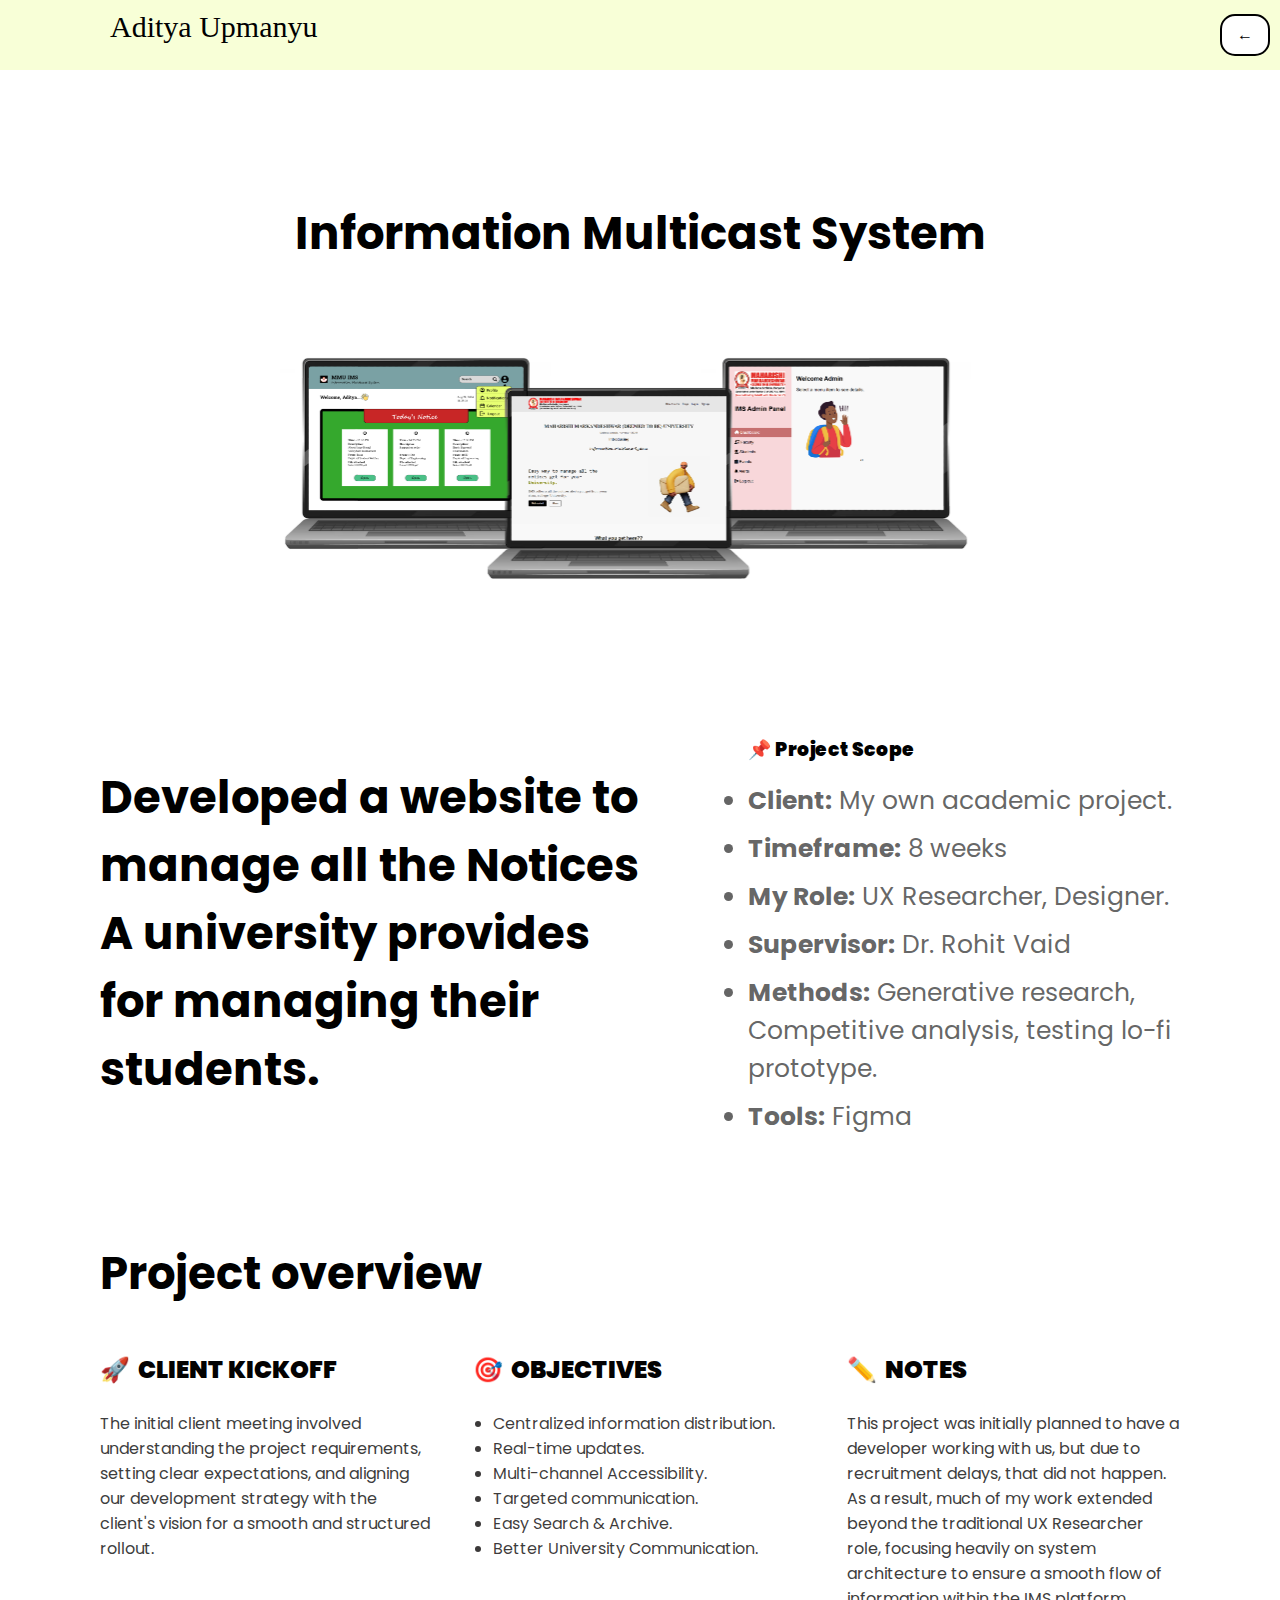
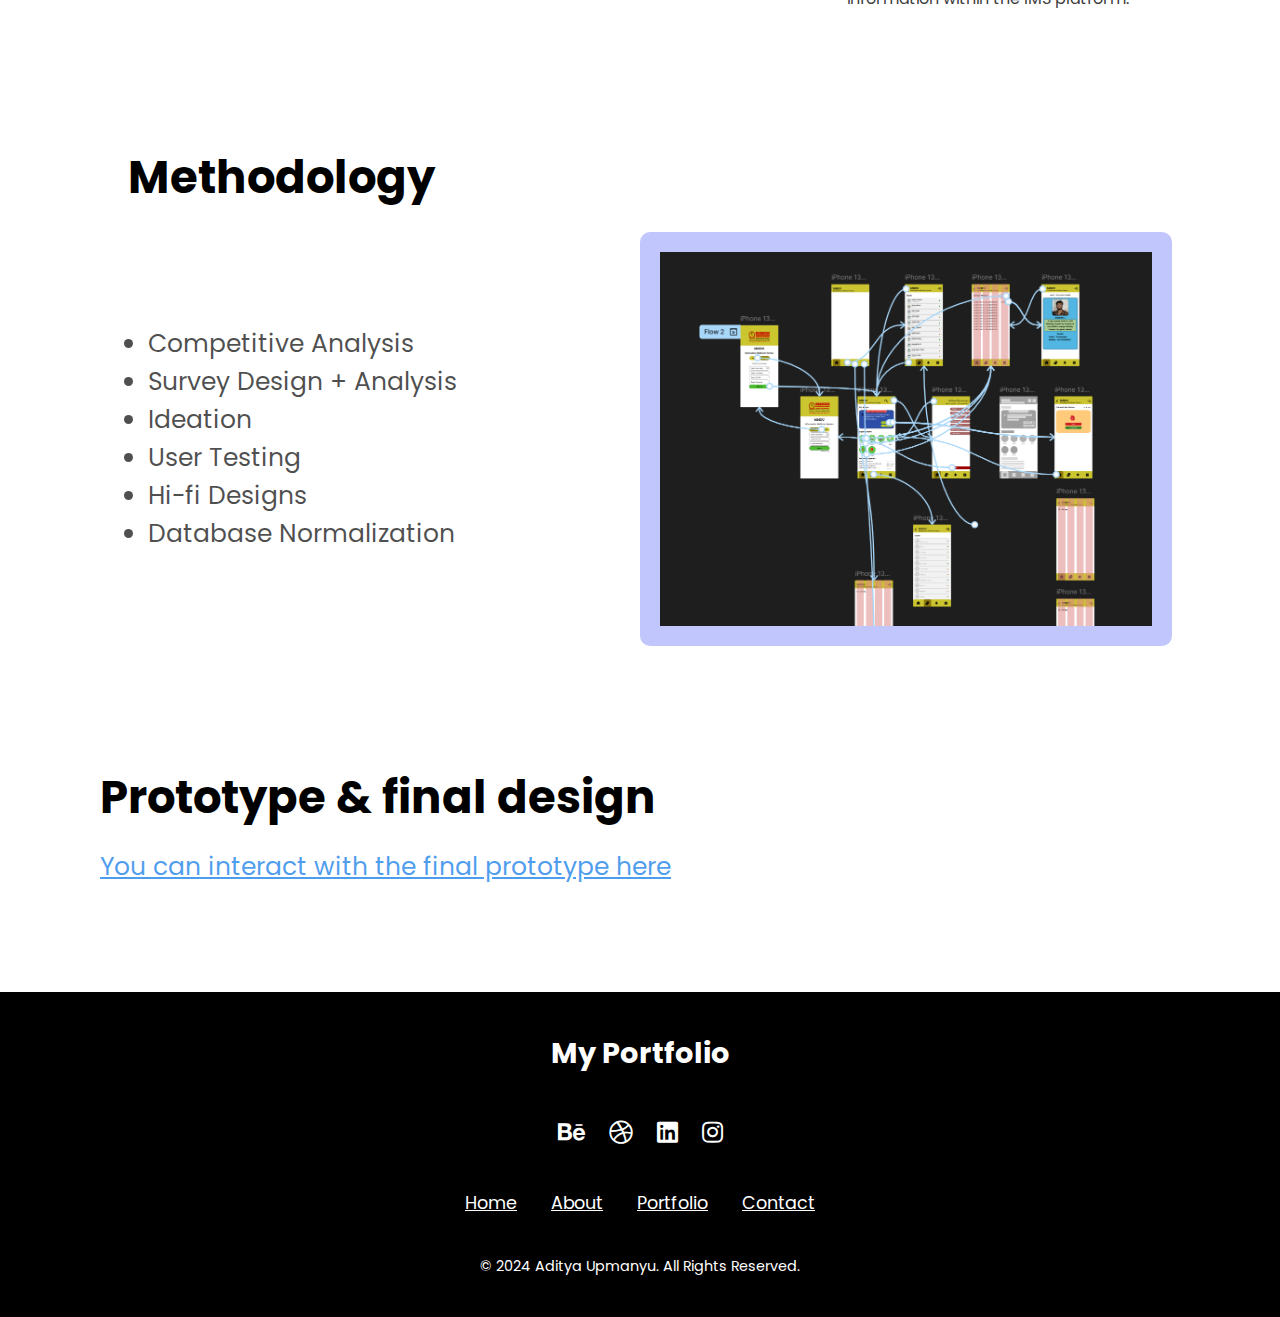
<file: project1.html>
<!DOCTYPE html>
<html lang="en">
<head>
    <meta charset="UTF-8">
    <meta name="viewport" content="width=device-width, initial-scale=1.0">
    <link rel="stylesheet" href="project1.css">    
    <title>project1-ims</title>
    <link rel="stylesheet" href="https://cdnjs.cloudflare.com/ajax/libs/font-awesome/5.15.3/css/all.min.css">
</head>
<body>
     <!-- Header Section -->
     <header class="header">
        <div class="logo">
            <span>Aditya Upmanyu</span>
        </div>        
        <button class="back-btn" onclick="goBack()">&#8592; </button>    
    </header>

    <section class="hero">
        <h1>Information Multicast System</h1>
        <div class="hero-box">
            <img src="heroimg.png" alt="IMS Preview">
        </div>
    </section>
    
    <section class="project-details">
        <div class="project-text">
            <h2>Developed a website to manage all the Notices <br> A university provides<br>for managing their <br> students.</h2>
        </div>
        <div class="project-scope">
            <h3>📌 <b>Project Scope</b></h3>
            <ul>
                <li><b>Client:</b> My own academic project.</li>
                <li><b>Timeframe:</b> 8 weeks</li>
                <li><b>My Role:</b> UX Researcher, Designer.</li>
                <li><b>Supervisor:</b> Dr. Rohit Vaid</li>
                <li><b>Methods:</b> Generative research, Competitive analysis, testing lo-fi prototype.</li>
                <li><b>Tools:</b> Figma</li>
            </ul>
        </div>
    </section>
    
    <section class="project-overview">
        <h2>Project overview</h2>
        <div class="overview-content">
            <div class="client-kickoff">
                <h3>🚀 <b>CLIENT KICKOFF</b></h3>
                <p>
                    The initial client meeting involved understanding the project requirements, 
                    setting clear expectations, and aligning our development strategy with 
                    the client's vision for a smooth and structured rollout.
                </p>
            </div>
            <div class="objectives">
                <h3>🎯 <b>OBJECTIVES</b></h3>
                <ul>
                    <li>Centralized information distribution.</li>
                    <li>Real-time updates.</li>
                    <li>Multi-channel Accessibility.</li>
                    <li>Targeted communication.</li>
                    <li>Easy Search & Archive.</li>
                    <li>Better University Communication.</li>
                </ul>
            </div>
            
            <div class="notes">
                <h3>✏️ <b>NOTES</b></h3>
                <p>
                    This project was initially planned to have a developer working with us, 
                    but due to recruitment delays, that did not happen. As a result, much of my work 
                    extended beyond the traditional UX Researcher role, focusing heavily on system 
                    architecture to ensure a smooth flow of information within the IMS platform.
                </p>
            </div>
        </div>
    </section>
    
    <section class="methodology">
        <h2>Methodology</h2>
        <div class="methodology-content">
            <div class="methodology-text">
                <ul>
                    <li>Competitive Analysis</li>
                    <li>Survey Design + Analysis</li>
                    <li>Ideation</li>
                    <li>User Testing</li>
                    <li>Hi-fi Designs</li>
                    <li>Database Normalization</li>
                </ul>
            </div>
            <div class="methodology-image">
                <img src="methodology.png" alt="Methodology Image">
            </div>
        </div>
    </section>
    
    <section class="prototype-section">
        <h2>Prototype & final design</h2>
        <p><a href="https://www.figma.com/proto/Ix8tgzHjoJt3C3IConhJer/MMDU-IMS?node-id=169-2&t=2EGc1FqWKYw0ySCk-1" target="_blank">You can interact with the final prototype here</a></p>
    </section>    
        <footer class="footer">
            <div class="footer-content">
                <div class="footer-logo">
                    <span>My Portfolio</span>
                </div>
                <div class="footer-social">
                    <a href="https://www.behance.net/adityaupmanyu78"><i class="fab fa-behance"></i></a>
                    <a href="https://dribbble.com/sabortooth69"><i class="fab fa-dribbble"></i></a>
                    <a href="https://www.linkedin.com/in/aditya-upmanyu-0806b926b/"><i class="fab fa-linkedin"></i></a>
                    <a href="https://www.instagram.com/adityaa.ux/"><i class="fab fa-instagram"></i></a>
                </div>
                <div class="footer-links">
                    <a href="#">Home</a>
                    <a href="#">About</a>
                    <a href="#">Portfolio</a>
                    <a href="contact.html">Contact</a>
                </div>
                <div class="footer-copyright">
                    <p>&copy; 2024 Aditya Upmanyu. All Rights Reserved.</p>
                </div>
            </div>
        </footer>
        <script>
            function goBack() {
                window.history.back(); // Goes back to the previous page
            }
        </script>
</body>
</html>
</file>
<file: project1.css>
@import url('https://fonts.googleapis.com/css2?family=Poppins:wght@300;400;600&family=Playfair+Display:wght@700&display=swap');
/* * {
  margin: 0;
  padding: 0;
  box-sizing: border-box;
} */
body {
  margin: 0;
  padding: 0;
  font-family: 'Poppins', sans-serif;
}

/* Header Styling */
.header {
  display:flex;
  align-items: center;
  justify-content: space-between;
  background-color: #f8ffd7;
  padding: 10px 10px;
}

/* Logo Styling */
.logo {
  height: 50px; /* Adjust as needed */
  font-size: 30px;
  font-family: 'segoe script';
  padding-left: 100px;
  /* margin-left: 100px; */
}

/* Back Button Styling */
.back-btn {
  background-color: #fff;
  color: #000;
  border: 2px solid #000;
  padding: 10px 15px;
  font-size: 16px;
  cursor: pointer;
  border-radius: 15px;
  display: flex;
  align-items: center;
  justify-content: center;
  font-weight: bold;
  transition: all 0.3s ease-in-out;
}

/* Back Button Icon */
.back-btn::before {
  /* content: "←"; Unicode arrow */
  font-size: 18px;
  margin-right: 5px;
}

/* Hover Effect */
.back-btn:hover {
  background-color: #000;
  color: #fff;
  transform: scale(1.05);
}

/* Responsive Styles */
@media screen and (max-width: 768px) {
  .back-btn {
    font-size: 14px;
    padding: 8px 12px;
    border-radius: 10px;
  }
}


/* 🌍 Responsive for Tablets (Max: 1024px) */
@media screen and (max-width: 1024px) {
  .header {
    padding: 10px 3%;
  }

  .logo {
    font-size: 28px;
  }

  .back-btn {
    font-size: 14px;
    padding: 8px 12px;
  }
}

/* 📱 Responsive for Mobile (Max: 768px) */
@media screen and (max-width: 768px) {
  .header {
    flex-direction: row;
    align-items: center;
    padding: 10px 2%;
  }

  .logo {
    font-size: 24px;
    height: auto;
    padding-left: 10px;
  }

  .back-btn {
    font-size: 14px;
    padding: 6px 10px;
    border-radius: 10px;
  }
}

/* Hero Section Styling */
.hero {
  text-align: center;
  padding: 100px 10px;
}

/* Heading Styling */
.hero h1 {
  font-size: 45px;
  font-weight: bold;
  margin-bottom: 50px;
}


/* Image Styling */
.hero-box img {
  max-width: 75%;
  height: auto;
  border-radius: 5px;
}

/* Responsive Styles */
@media screen and (max-width: 1024px) {  /* For tablets */
  .hero {
      padding: 60px 5%;
  }

  .hero h1 {
      font-size: 38px;
      margin-bottom: 30px;
  }

  .hero-box img {
      max-width: 85%;
  }
}

@media screen and (max-width: 768px) {  /* For mobile devices */
  .hero {
      padding: 50px 5%;
  }

  .hero h1 {
      font-size: 32px;
      margin-bottom: 25px;
  }

  .hero-box img {
      max-width: 90%;
  }
}

@media screen and (max-width: 480px) {  /* For smaller mobile devices */
  .hero {
      padding: 40px 5%;
  }

  .hero h1 {
      font-size: 28px;
      margin-bottom: 20px;
  }

  .hero-box img {
      max-width: 95%;
  }
}

/* Project Details Section */
.project-details {
  display: flex;
  justify-content: space-between;
  align-items: center;
  padding: 10px 100px;
}

/* Left Side Text */
.project-text {
  width: 50%;
}

.project-text h2 {
  font-size: 45px;
  font-weight: bold;
  font-family: 'poppins';
  /* line-height: 1.3; */
}

/* Right Side Scope */
.project-scope {
  width: 40%;
  /* background: white; */
  /* padding: 20px; */
  /* border-radius: 10px; */
  /* box-shadow: 0 4px 8px rgba(0, 0, 0, 0.2); */
}

/* List Styling */
.project-scope ul {
  list-style:disc;
  padding: 0;
  color: rgb(6, 5, 5)
}

.project-scope li {
  font-size: 25px;
  margin-bottom: 10px;
  color: rgba(61, 61, 61, 0.796)
}

/* 🌍 Responsive for Tablets (Max: 1024px) */
@media screen and (max-width: 1024px) {
  .project-details {
      flex-direction: column;
      align-items: center;
      text-align: center;
  }
  
  .project-text, .project-scope {
      width: 80%;
  }
}

/* 📱 Responsive for Mobile (Max: 768px) */
@media screen and (max-width: 768px) {
  .project-details {
      padding: 30px 5%;
  }
  
  .project-text, .project-scope {
      width: 100%;
  }
  
  .project-text h2 {
      font-size: 24px;
  }
  
  .project-scope {
      padding: 15px;
  }
  
  .project-scope li {
      font-size: 14px;
  }
}

/* Project Overview Section */
.project-overview {
  text-align: left;
  padding: 40px 100px;
}

/* Heading */
.project-overview h2 {
  font-size: 45px;
  font-weight: bold;
  margin-bottom: 20px;
}

/* Flexbox Layout for Three Sections */
.overview-content {
  display: flex;
  justify-content: space-between;
  align-items: flex-start;
  gap: 40px;
  text-align: left;
  color: rgb(61, 61, 61)

}

/* Objectives, Client Kickoff & Notes Styling */
.objectives, .client-kickoff, .notes {
  width: 33%;
}

/* Section Titles */
.objectives h3, .client-kickoff h3, .notes h3 {
  font-size: 1.5rem;
  display: flex;
  align-items: center;
  gap: 8px; 
  color: rgb(3, 2, 2)

}

/* Bullet Points Styling */
.objectives ul {
  list-style-type: disc;
  padding-left: 20px;
  color: rgba(26, 23, 23, 0.853)
}

/* Responsive Styles */
@media screen and (max-width: 768px) {
  .project-overview h2 {
    font-size: 45px;
    align-items: center;
    font-weight: bold;
  }
  .overview-content {
      flex-direction: column;
      text-align: center;
  }
  .objectives, .client-kickoff, .notes {
      width: 100%;
  }
}

/* Methodology Section */
.methodology {
  text-align: left;
  padding: 40px 10%;
}

/* Heading */
.methodology h2 {
  font-size: 45px;
  font-weight: bold;
  margin-bottom: 20px;
}

/* Flexbox Layout */
.methodology-content {
  display: flex;
  justify-content: space-between;
  align-items: center;
  gap: 40px;
  text-align: left;
}

/* Text and List */
.methodology-text {
  width: 50%;
}

.methodology-text ul {
  list-style-type: disc;
  padding-left: 20px;
  font-size: 25px;
  color: #000000b0;
}

/* Image Styling */
.methodology-image {
  width: 50%;
  display: flex;
  justify-content: center;
}

.methodology-image img {
  max-width: 100%;
  height: auto;
  background-color: #c1c7fd; /* Adjust background color if needed */
  padding: 20px;
  border-radius: 10px;
}

/* Responsive Styles */
@media screen and (max-width: 900px) {
  .methodology-content {
      flex-direction: column;
      text-align: center;
  }
  .methodology-text, .methodology-image {
      width: 100%;
  }
}

/* Prototype Section */
.prototype-section {
  text-align: left;
  padding: 40px 100px;
}

/* Heading Styling */
.prototype-section h2 {
  font-size: 45px;
  font-weight: bold;
  margin-bottom: 10px;
}

/* Prototype Link */
.prototype-section a {
  font-size: 25px;
  color: #0073e6b3;
  text-decoration: underline;
}

.prototype-section a:hover {
  color: #005bb5;
}

.footer .footer-content {
  max-width: 1000px;
  margin: 0 auto;
  display: flex;
  flex-direction: column;
  align-items: center;
  gap: 0px;
}

.footer .footer-logo {
  font-size: 1.8em;
  font-weight: bold;
  margin-bottom: 20px;
}

.footer .footer-social {
  margin: 20px 0;
}

.footer .footer-social a {
  color: #fff;
  margin: 0 10px;
  font-size: 1.5em;
  transition: color 0.3s ease;
}

.footer .footer-social a:hover {
  color: #3498db;
}

.footer .footer-links {
  margin: 20px 0;
}

.footer .footer-links a {
  color: #fff;
  margin: 0 15px;
  font-size: 1.1em;
  transition: color 0.3s ease;
}

.footer .footer-links a:hover {
  color: #3498db;
}

.footer .footer-copyright {
  font-size: 0.9em;
  margin-top: 20px;
}



/* Footer */
.footer {
  background-color: #000000;
  color: #fff;
  padding: 40px 0;
  text-align: center;
  margin-top: 50px;
}

.footer p {
  margin: 0;
}
@media (max-width: 768px) {
.footer {
    padding: 20px; /* Reduce padding on smaller screens */
}
.footer-content {
    flex-direction: column; /* Stack elements vertically */
}
}
</file>
